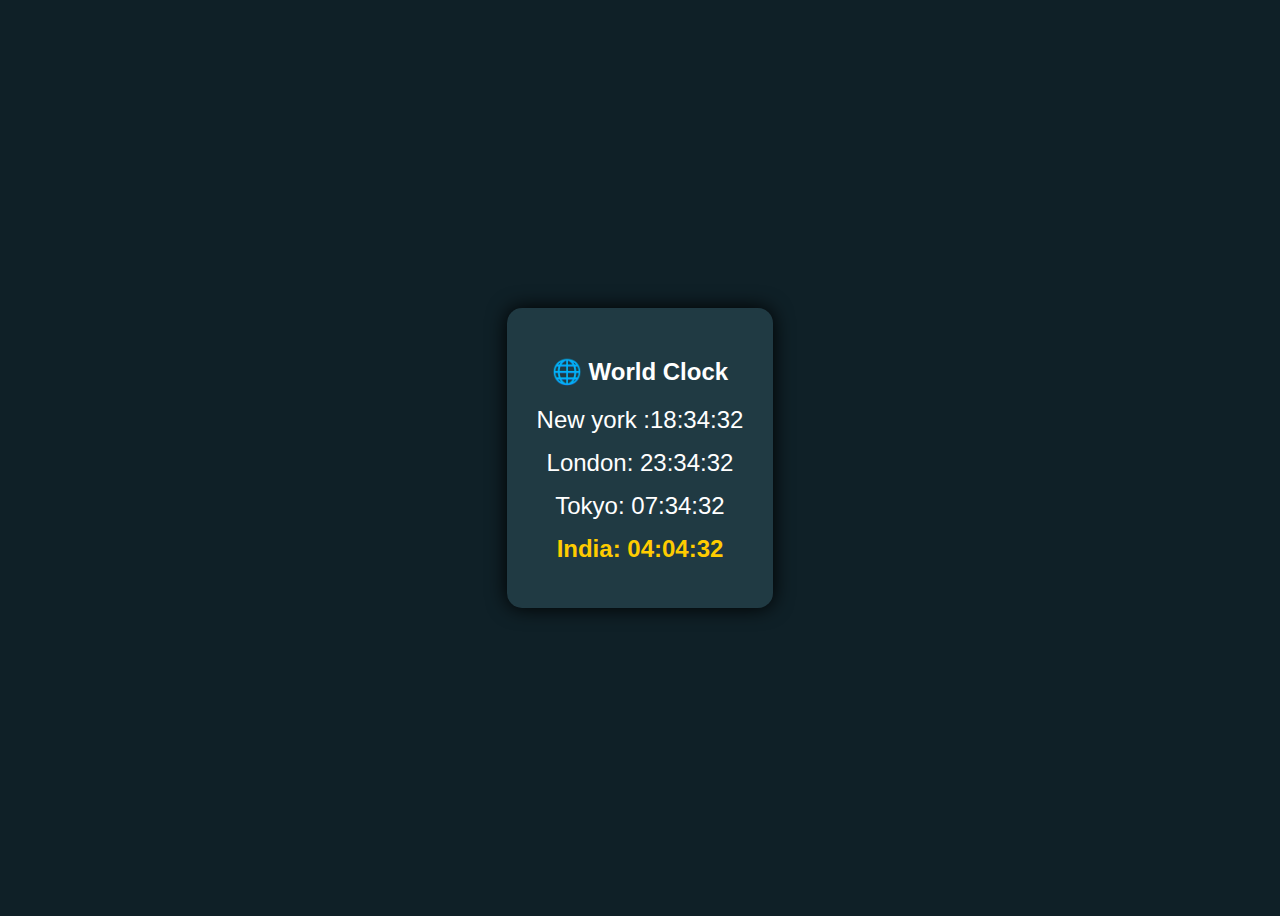
<file: index.html>
<!DOCTYPE html>
<html lang="en">
<head>
    <meta charset="UTF-8">
    <meta name="viewport" content="width=device-width, initial-scale=1.0">
    <title>Document</title>
    <link rel="stylesheet" href="index60.css">
</head>
<body>
    <div class="world-clock">
       <h2>🌐 World Clock</h2>
        <div class="city" id="new-york">New york :<span></york:span></div>
        <div class="city" id="london">London: <span></span></div>
        <div class="city" id="tokyo">Tokyo: <span></span></div>
        <div class="city" id="india">India: <span></span></div>
    </div>

    <script src="index60.js"></script>
</body>
</html>
</file>
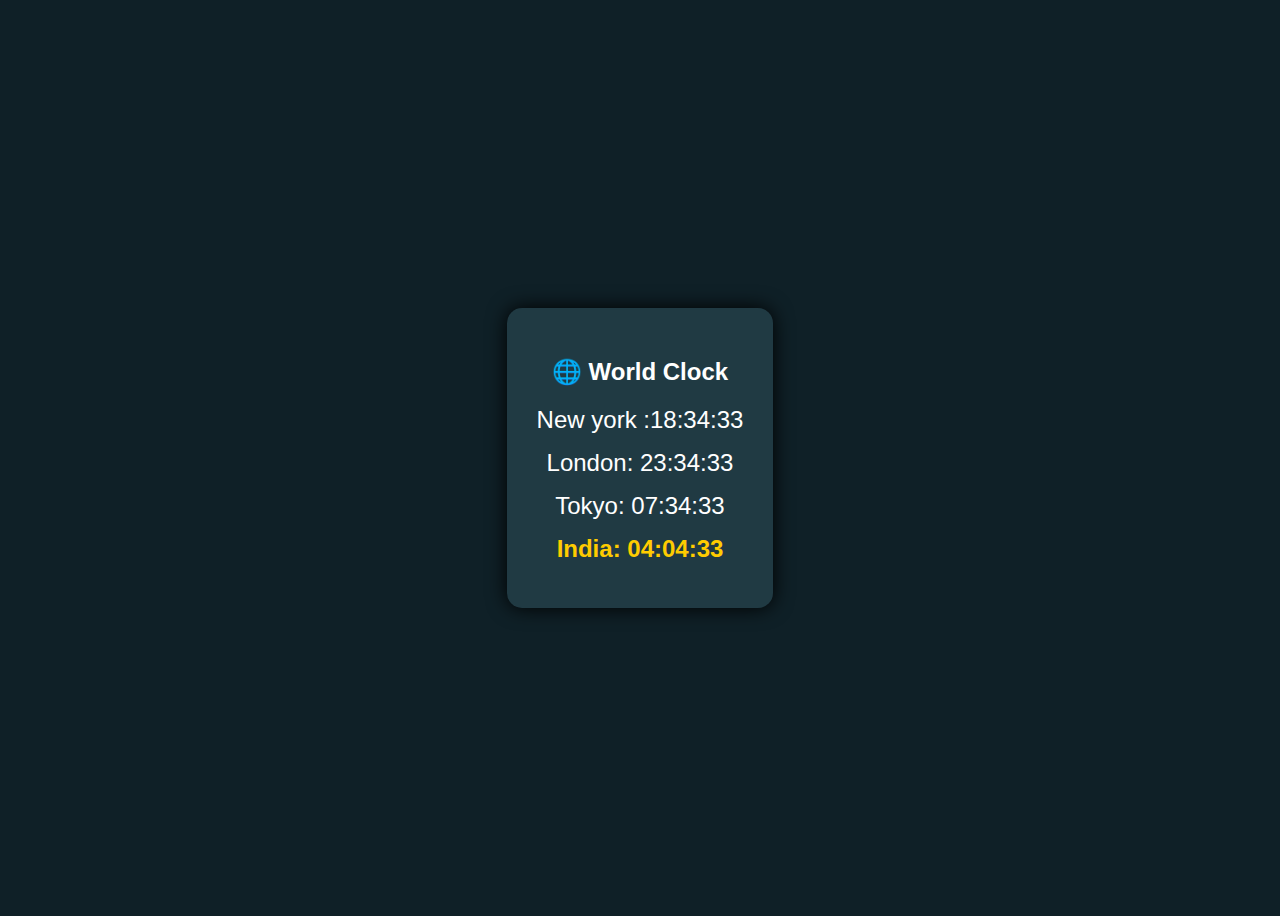
<file: index60.html>
<!DOCTYPE html>
<html lang="en">
<head>
    <meta charset="UTF-8">
    <meta name="viewport" content="width=device-width, initial-scale=1.0">
    <title>Document</title>
    <link rel="stylesheet" href="index60.css">
</head>
<body>
    <div class="world-clock">
       <h2>🌐 World Clock</h2>
        <div class="city" id="new-york">New york :<span></york:span></div>
        <div class="city" id="london">London: <span></span></div>
        <div class="city" id="tokyo">Tokyo: <span></span></div>
        <div class="city" id="india">India: <span></span></div>
    </div>

    <script src="index60.js"></script>
</body>
</html>
</file>
<file: index60.css>
body {
    background: #0f2027;
    color: #fff;
    font-family: 'Segoe UI',sans-serif;
    display: flex;
    justify-content: center;
    align-items: center;
    height: 100vh;
}
.world-clock {
    background: #203a43;
    padding: 30px;
    border-radius: 15px;
    box-shadow: 0 0 20px #000;
    text-align: center;
}
.city {
    font-size: 1.5rem;
    margin: 15px 0;
}
#india {
    color: #ffcc00;
    font-weight: bold;
}
</file>
